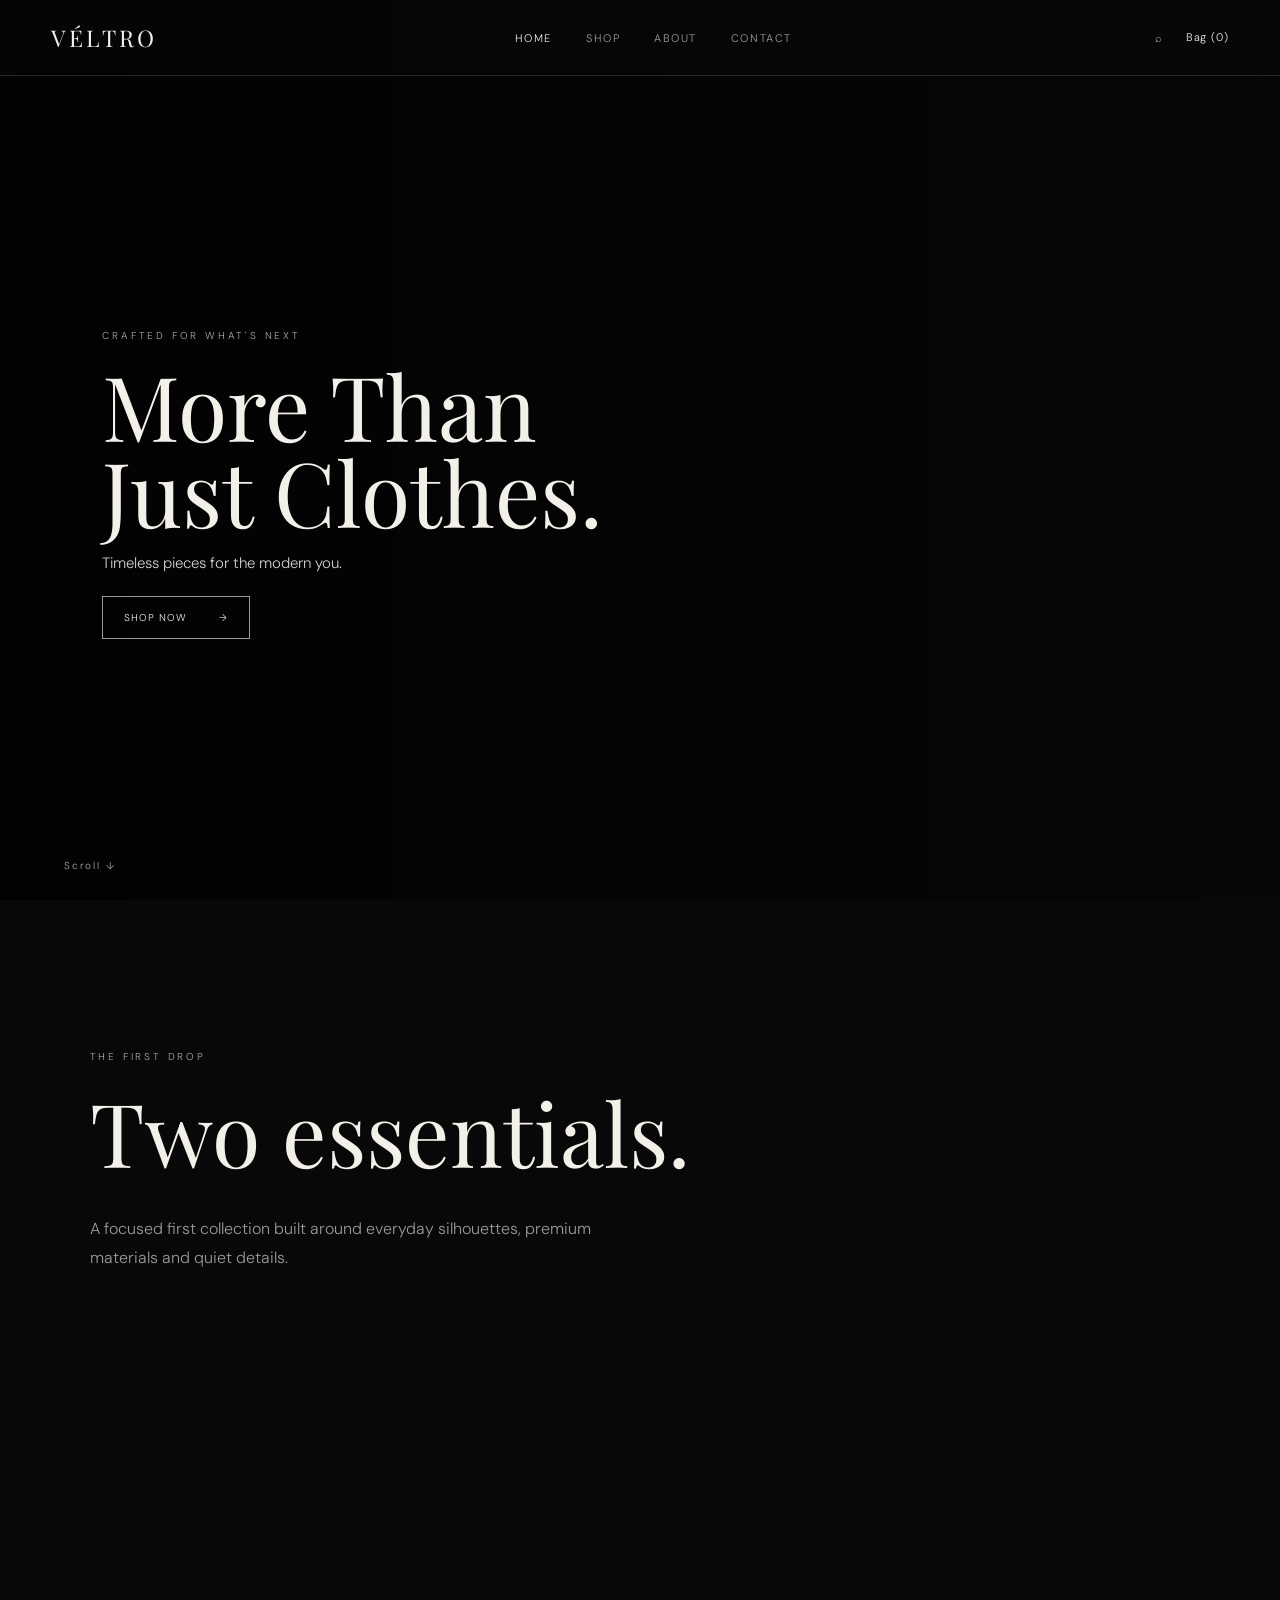
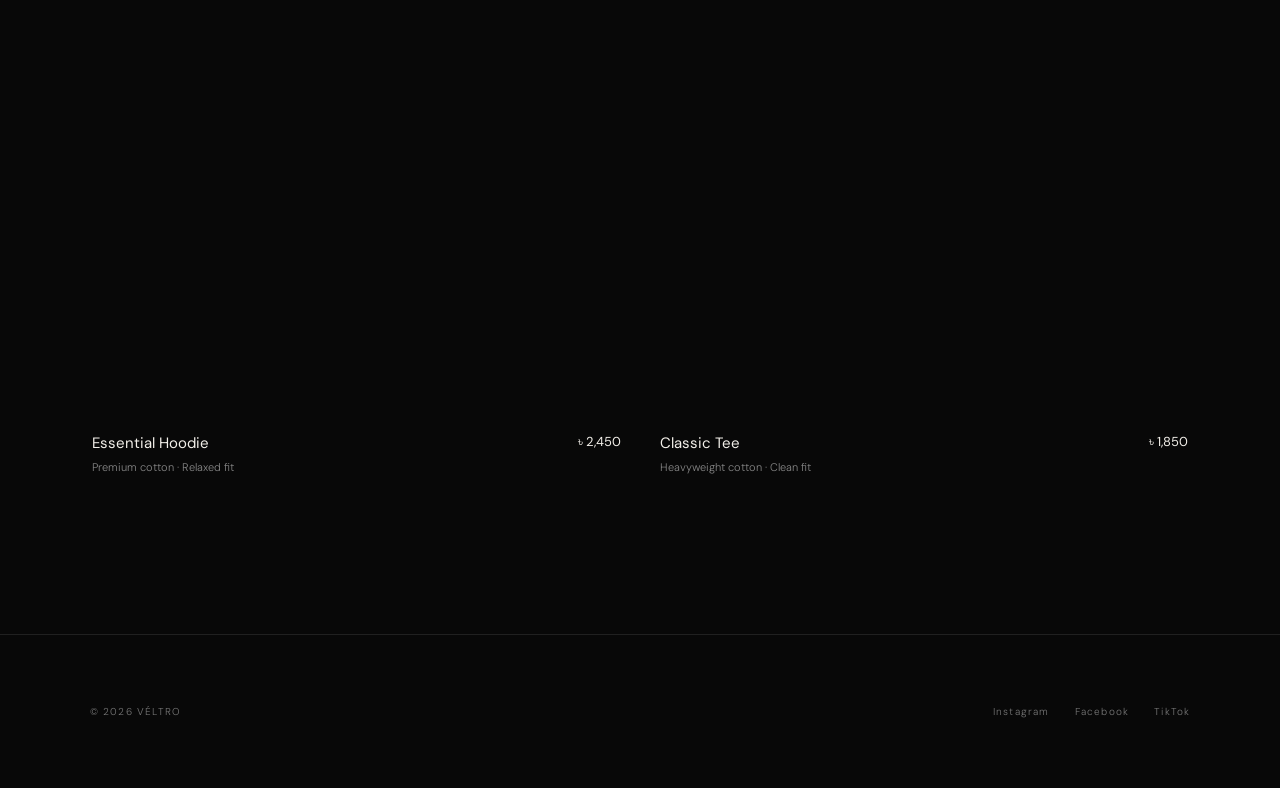
<file: index.html>
<!DOCTYPE html><html lang="en"><head><meta charset="UTF-8"><meta name="viewport" content="width=device-width,initial-scale=1.0"><title>More Than Just Clothes — VÉLTRO</title><link rel="preconnect" href="https://fonts.googleapis.com"><link rel="preconnect" href="https://fonts.gstatic.com" crossorigin><link href="https://fonts.googleapis.com/css2?family=DM+Sans:wght@300;400;500;600&family=Playfair+Display:wght@400;500&display=swap" rel="stylesheet"><link rel="stylesheet" href="style.css"></head><body>
<div id="transition" class="transition"><div class="transition-title">VÉLTRO</div><div class="transition-line"></div></div>
<header><a class="logo" href="index.html">VÉLTRO</a><nav><a href="index.html" data-transition="HOME" class="active">Home</a>
<a href="shop.html" data-transition="SHOP" class="">Shop</a>
<a href="about.html" data-transition="ABOUT" class="">About</a>
<a href="contact.html" data-transition="CONTACT" class="">Contact</a></nav><div class="actions"><button>⌕</button><a href="cart.html" data-transition="BAG">Bag (<span data-cart-count>0</span>)</a></div></header>

<main><section class="hero"><div class="hero-bg"></div><div class="hero-content"><p class="eyebrow">CRAFTED FOR WHAT'S NEXT</p><h1>More Than<br>Just Clothes.</h1><p class="sub">Timeless pieces for the modern you.</p><a class="outline-btn" href="shop.html" data-transition="SHOP">SHOP NOW <span>→</span></a></div><div class="scroll">Scroll ↓</div></section>
<section class="section"><p class="eyebrow">THE FIRST DROP</p><h2 class="section-title">Two essentials.</h2><p class="muted" style="max-width:520px">A focused first collection built around everyday silhouettes, premium materials and quiet details.</p><div class="products" style="margin-top:60px">
<a class="product-card" href="product.html?id=hoodie" data-transition="PRODUCT"><div class="product-image hoodie"></div><div class="product-info"><div><h3>Essential Hoodie</h3><p>Premium cotton · Relaxed fit</p></div><strong>৳ 2,450</strong></div></a>
<a class="product-card" href="product.html?id=tee" data-transition="PRODUCT"><div class="product-image tee"></div><div class="product-info"><div><h3>Classic Tee</h3><p>Heavyweight cotton · Clean fit</p></div><strong>৳ 1,850</strong></div></a></div></section></main>
<footer><span>© 2026 VÉLTRO</span><div class="socials"><a href="#">Instagram</a><a href="#">Facebook</a><a href="#">TikTok</a></div></footer>
<script src="script.js"></script></body></html>
</file>
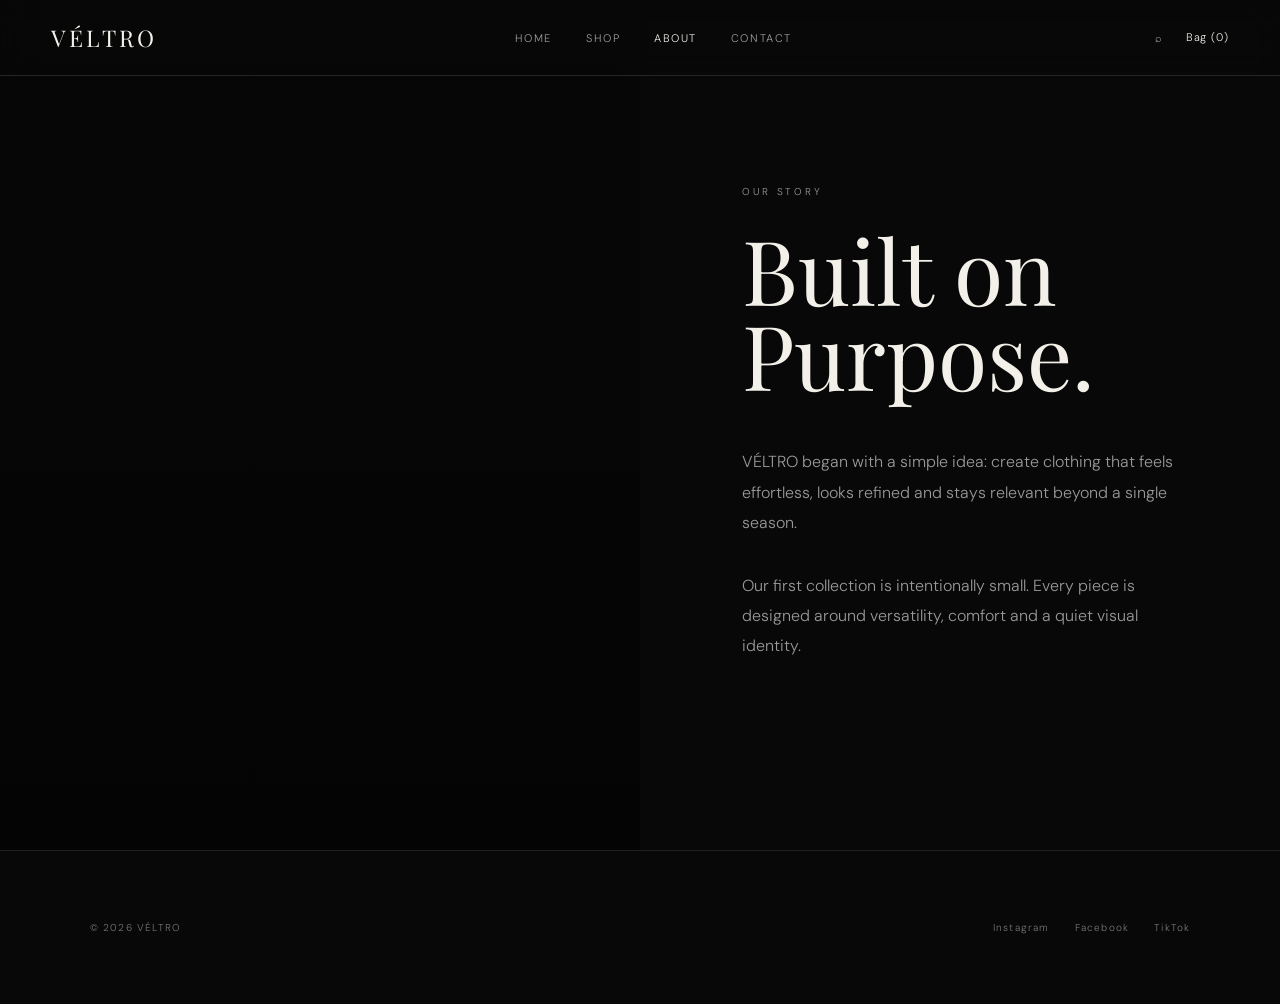
<file: about.html>
<!DOCTYPE html><html lang="en"><head><meta charset="UTF-8"><meta name="viewport" content="width=device-width,initial-scale=1.0"><title>About — VÉLTRO</title><link rel="preconnect" href="https://fonts.googleapis.com"><link rel="preconnect" href="https://fonts.gstatic.com" crossorigin><link href="https://fonts.googleapis.com/css2?family=DM+Sans:wght@300;400;500;600&family=Playfair+Display:wght@400;500&display=swap" rel="stylesheet"><link rel="stylesheet" href="style.css"></head><body>
<div id="transition" class="transition"><div class="transition-title">VÉLTRO</div><div class="transition-line"></div></div>
<header><a class="logo" href="index.html">VÉLTRO</a><nav><a href="index.html" data-transition="HOME" class="">Home</a>
<a href="shop.html" data-transition="SHOP" class="">Shop</a>
<a href="about.html" data-transition="ABOUT" class="active">About</a>
<a href="contact.html" data-transition="CONTACT" class="">Contact</a></nav><div class="actions"><button>⌕</button><a href="cart.html" data-transition="BAG">Bag (<span data-cart-count>0</span>)</a></div></header>

<main><section class="about"><div class="about-photo"></div><div class="about-copy"><p class="eyebrow">OUR STORY</p><h1>Built on<br>Purpose.</h1><p>VÉLTRO began with a simple idea: create clothing that feels effortless, looks refined and stays relevant beyond a single season.</p><p>Our first collection is intentionally small. Every piece is designed around versatility, comfort and a quiet visual identity.</p></div></section></main>
<footer><span>© 2026 VÉLTRO</span><div class="socials"><a href="#">Instagram</a><a href="#">Facebook</a><a href="#">TikTok</a></div></footer>
<script src="script.js"></script></body></html>
</file>
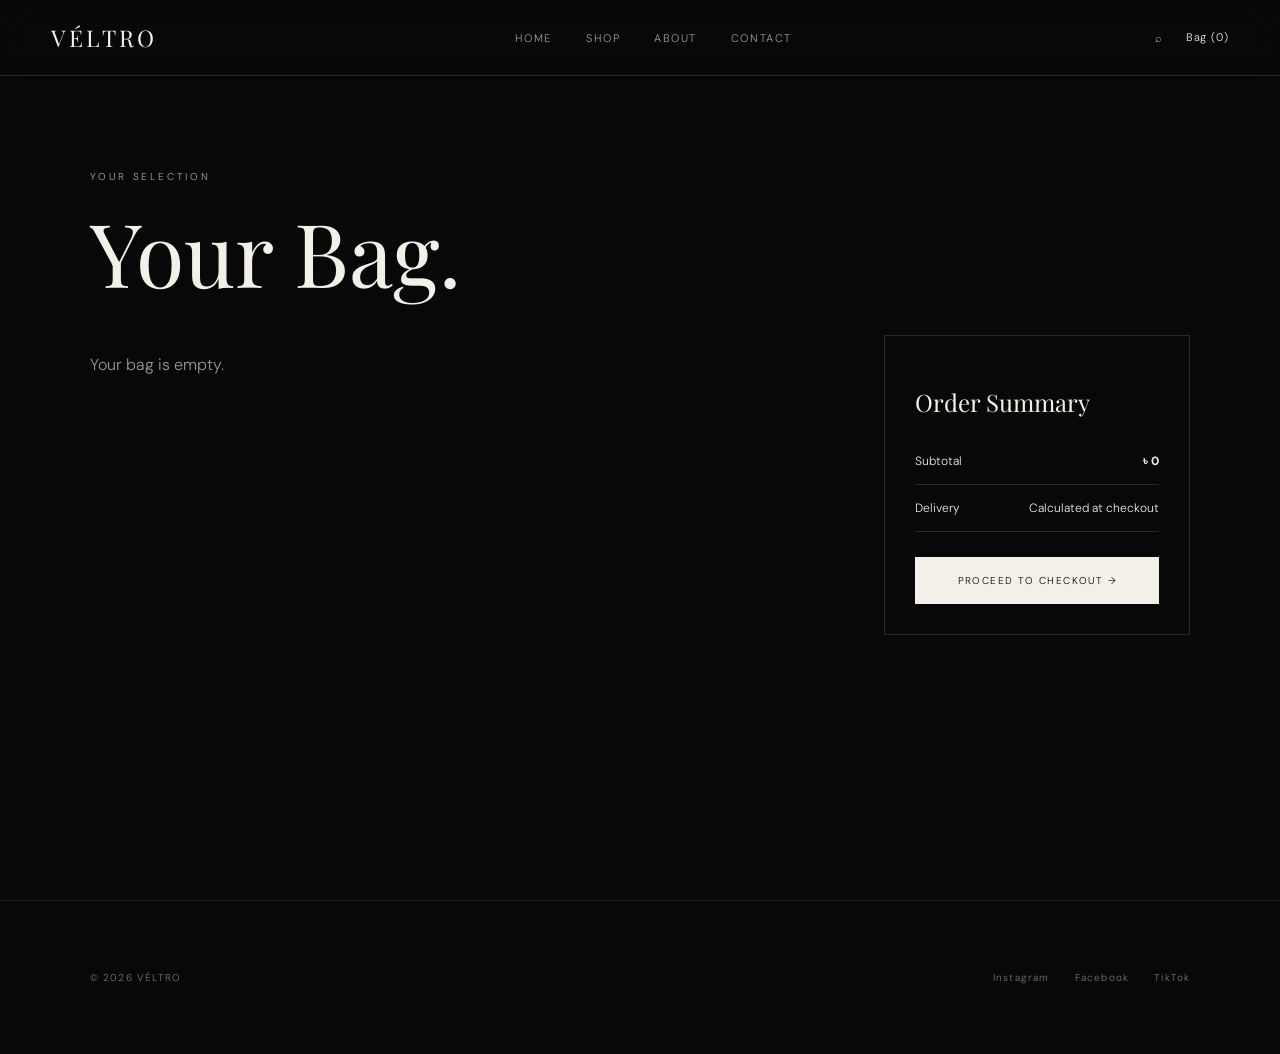
<file: cart.html>
<!DOCTYPE html><html lang="en"><head><meta charset="UTF-8"><meta name="viewport" content="width=device-width,initial-scale=1.0"><title>Your Bag — VÉLTRO</title><link rel="preconnect" href="https://fonts.googleapis.com"><link rel="preconnect" href="https://fonts.gstatic.com" crossorigin><link href="https://fonts.googleapis.com/css2?family=DM+Sans:wght@300;400;500;600&family=Playfair+Display:wght@400;500&display=swap" rel="stylesheet"><link rel="stylesheet" href="style.css"></head><body>
<div id="transition" class="transition"><div class="transition-title">VÉLTRO</div><div class="transition-line"></div></div>
<header><a class="logo" href="index.html">VÉLTRO</a><nav><a href="index.html" data-transition="HOME" class="">Home</a>
<a href="shop.html" data-transition="SHOP" class="">Shop</a>
<a href="about.html" data-transition="ABOUT" class="">About</a>
<a href="contact.html" data-transition="CONTACT" class="">Contact</a></nav><div class="actions"><button>⌕</button><a href="cart.html" data-transition="BAG">Bag (<span data-cart-count>0</span>)</a></div></header>

<main class="cart-page"><p class="eyebrow">YOUR SELECTION</p><h1 class="section-title">Your Bag.</h1><div class="cart-layout"><div id="cartItems"></div><aside class="summary"><h2>Order Summary</h2><div class="summary-row"><span>Subtotal</span><strong id="cartTotal">৳ 0</strong></div><div class="summary-row"><span>Delivery</span><span>Calculated at checkout</span></div><button class="checkout">PROCEED TO CHECKOUT →</button></aside></div></main>
<footer><span>© 2026 VÉLTRO</span><div class="socials"><a href="#">Instagram</a><a href="#">Facebook</a><a href="#">TikTok</a></div></footer>
<script src="script.js"></script></body></html>
</file>
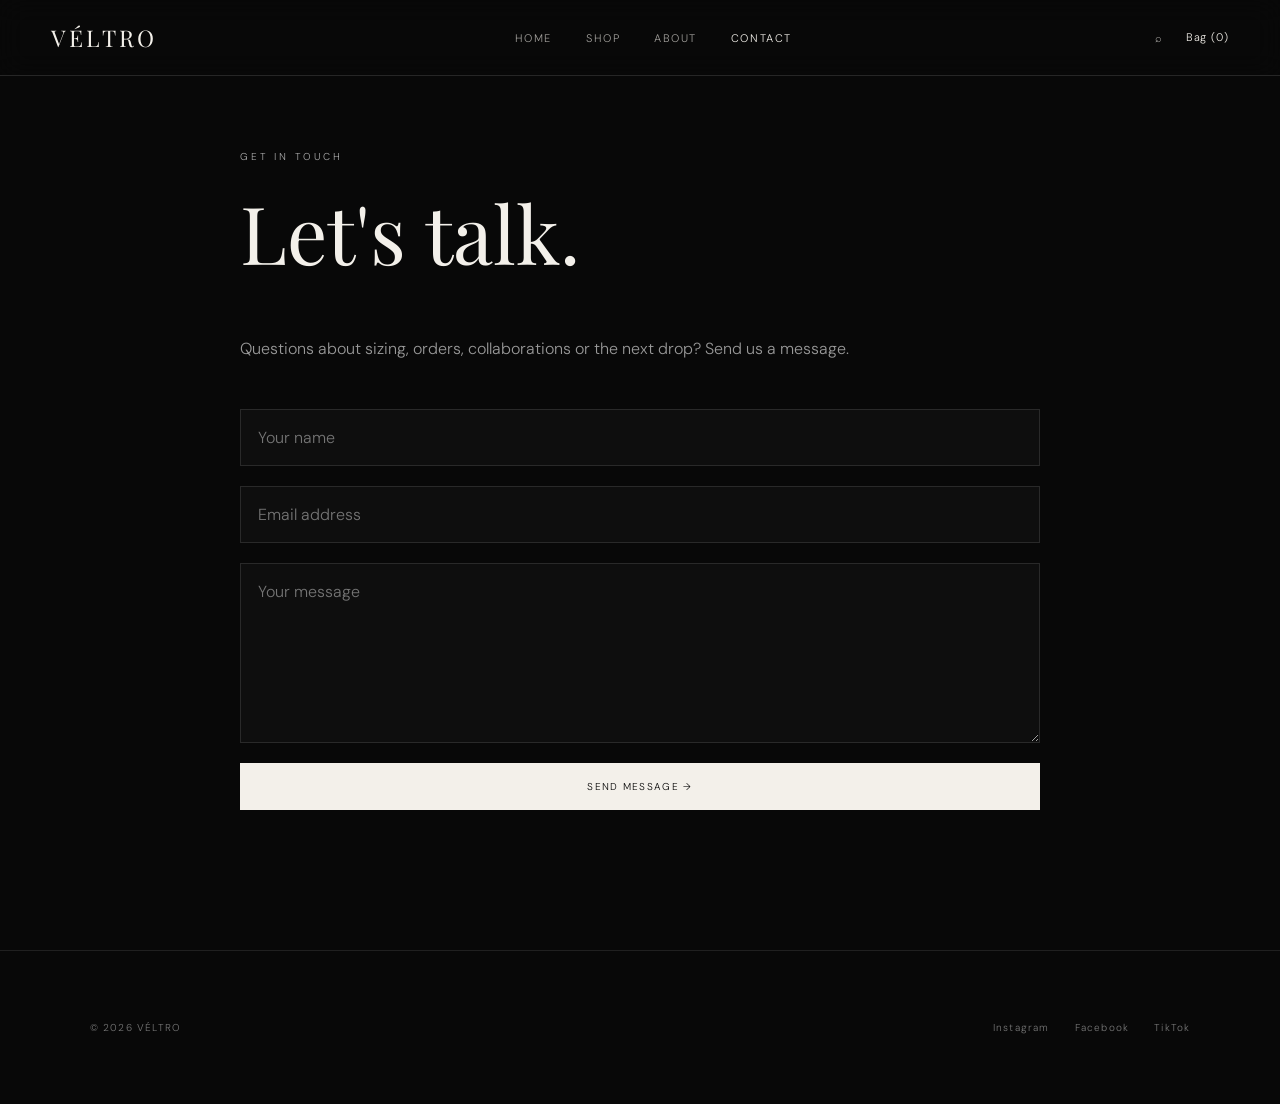
<file: contact.html>
<!DOCTYPE html><html lang="en"><head><meta charset="UTF-8"><meta name="viewport" content="width=device-width,initial-scale=1.0"><title>Contact — VÉLTRO</title><link rel="preconnect" href="https://fonts.googleapis.com"><link rel="preconnect" href="https://fonts.gstatic.com" crossorigin><link href="https://fonts.googleapis.com/css2?family=DM+Sans:wght@300;400;500;600&family=Playfair+Display:wght@400;500&display=swap" rel="stylesheet"><link rel="stylesheet" href="style.css"></head><body>
<div id="transition" class="transition"><div class="transition-title">VÉLTRO</div><div class="transition-line"></div></div>
<header><a class="logo" href="index.html">VÉLTRO</a><nav><a href="index.html" data-transition="HOME" class="">Home</a>
<a href="shop.html" data-transition="SHOP" class="">Shop</a>
<a href="about.html" data-transition="ABOUT" class="">About</a>
<a href="contact.html" data-transition="CONTACT" class="active">Contact</a></nav><div class="actions"><button>⌕</button><a href="cart.html" data-transition="BAG">Bag (<span data-cart-count>0</span>)</a></div></header>

<main><section class="section"><div class="contact-wrap"><p class="eyebrow">GET IN TOUCH</p><h1>Let's talk.</h1><p class="muted">Questions about sizing, orders, collaborations or the next drop? Send us a message.</p><form class="form" style="margin-top:45px" onsubmit="event.preventDefault();alert('Message sent — connect your form backend here.');"><input placeholder="Your name" required><input type="email" placeholder="Email address" required><textarea placeholder="Your message" required></textarea><button class="submit">SEND MESSAGE →</button></form></div></section></main>
<footer><span>© 2026 VÉLTRO</span><div class="socials"><a href="#">Instagram</a><a href="#">Facebook</a><a href="#">TikTok</a></div></footer>
<script src="script.js"></script></body></html>
</file>
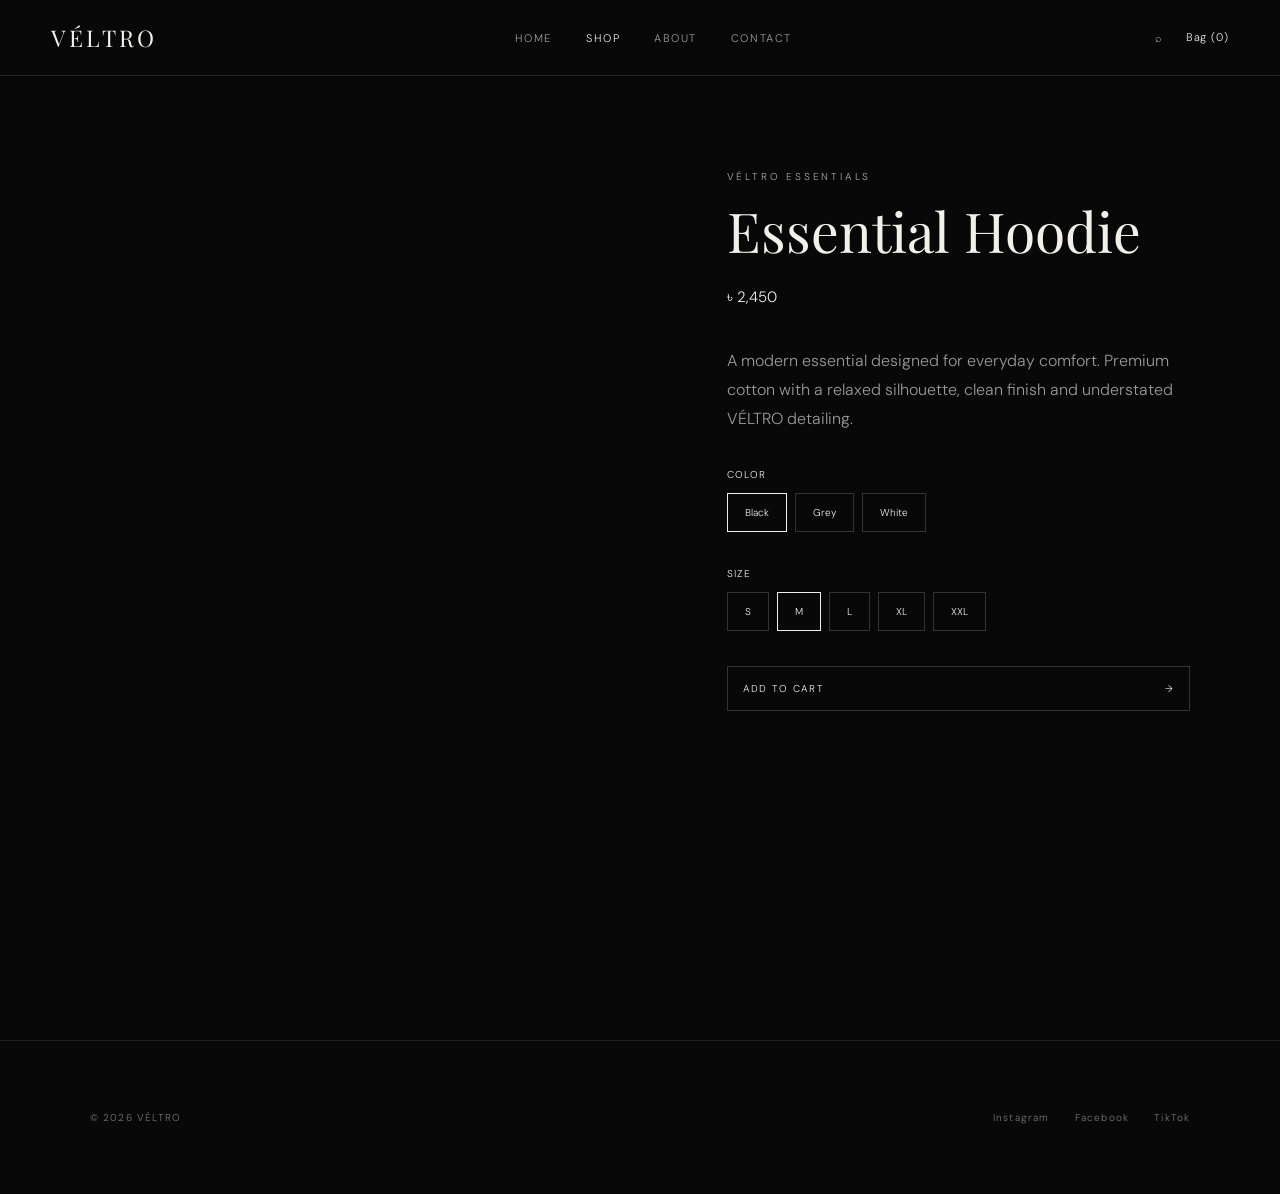
<file: product.html>
<!DOCTYPE html><html lang="en"><head><meta charset="UTF-8"><meta name="viewport" content="width=device-width,initial-scale=1.0"><title>Product — VÉLTRO</title><link rel="preconnect" href="https://fonts.googleapis.com"><link rel="preconnect" href="https://fonts.gstatic.com" crossorigin><link href="https://fonts.googleapis.com/css2?family=DM+Sans:wght@300;400;500;600&family=Playfair+Display:wght@400;500&display=swap" rel="stylesheet"><link rel="stylesheet" href="style.css"></head><body>
<div id="transition" class="transition"><div class="transition-title">VÉLTRO</div><div class="transition-line"></div></div>
<header><a class="logo" href="index.html">VÉLTRO</a><nav><a href="index.html" data-transition="HOME" class="">Home</a>
<a href="shop.html" data-transition="SHOP" class="active">Shop</a>
<a href="about.html" data-transition="ABOUT" class="">About</a>
<a href="contact.html" data-transition="CONTACT" class="">Contact</a></nav><div class="actions"><button>⌕</button><a href="cart.html" data-transition="BAG">Bag (<span data-cart-count>0</span>)</a></div></header>

<main><section class="detail"><div id="detailImage" class="detail-image hoodie"></div><div class="detail-info"><p class="eyebrow">VÉLTRO ESSENTIALS</p><h1 id="productName">Essential Hoodie</h1><div class="price" id="productPrice">৳ 2,450</div><p class="detail-desc">A modern essential designed for everyday comfort. Premium cotton with a relaxed silhouette, clean finish and understated VÉLTRO detailing.</p><div class="option-label">Color</div><div class="sizes"><button class="size selected">Black</button><button class="size">Grey</button><button class="size">White</button></div><div class="option-label">Size</div><div class="sizes"><button class="size">S</button><button class="size selected">M</button><button class="size">L</button><button class="size">XL</button><button class="size">XXL</button></div><button class="add-btn" id="detailAdd">ADD TO CART <span>→</span></button></div></section></main>
<script>
const q=new URLSearchParams(location.search),id=q.get("id")||"hoodie";
const data={hoodie:{name:"Essential Hoodie",price:2450,cls:"hoodie"},tee:{name:"Classic Tee",price:1850,cls:"tee"}};
const p=data[id]||data.hoodie; document.getElementById("productName").textContent=p.name;document.getElementById("productPrice").textContent="৳ "+p.price.toLocaleString();document.getElementById("detailImage").className="detail-image "+p.cls;document.getElementById("detailAdd").dataset.add=id;document.getElementById("detailAdd").addEventListener("click",()=>add(id));
document.querySelectorAll(".size").forEach(x=>x.addEventListener("click",()=>{if(x.parentElement===document.querySelector(".sizes")){x.parentElement.querySelectorAll(".size").forEach(y=>y.classList.remove("selected"));x.classList.add("selected")}}));
</script>
<footer><span>© 2026 VÉLTRO</span><div class="socials"><a href="#">Instagram</a><a href="#">Facebook</a><a href="#">TikTok</a></div></footer>
<script src="script.js"></script></body></html>
</file>
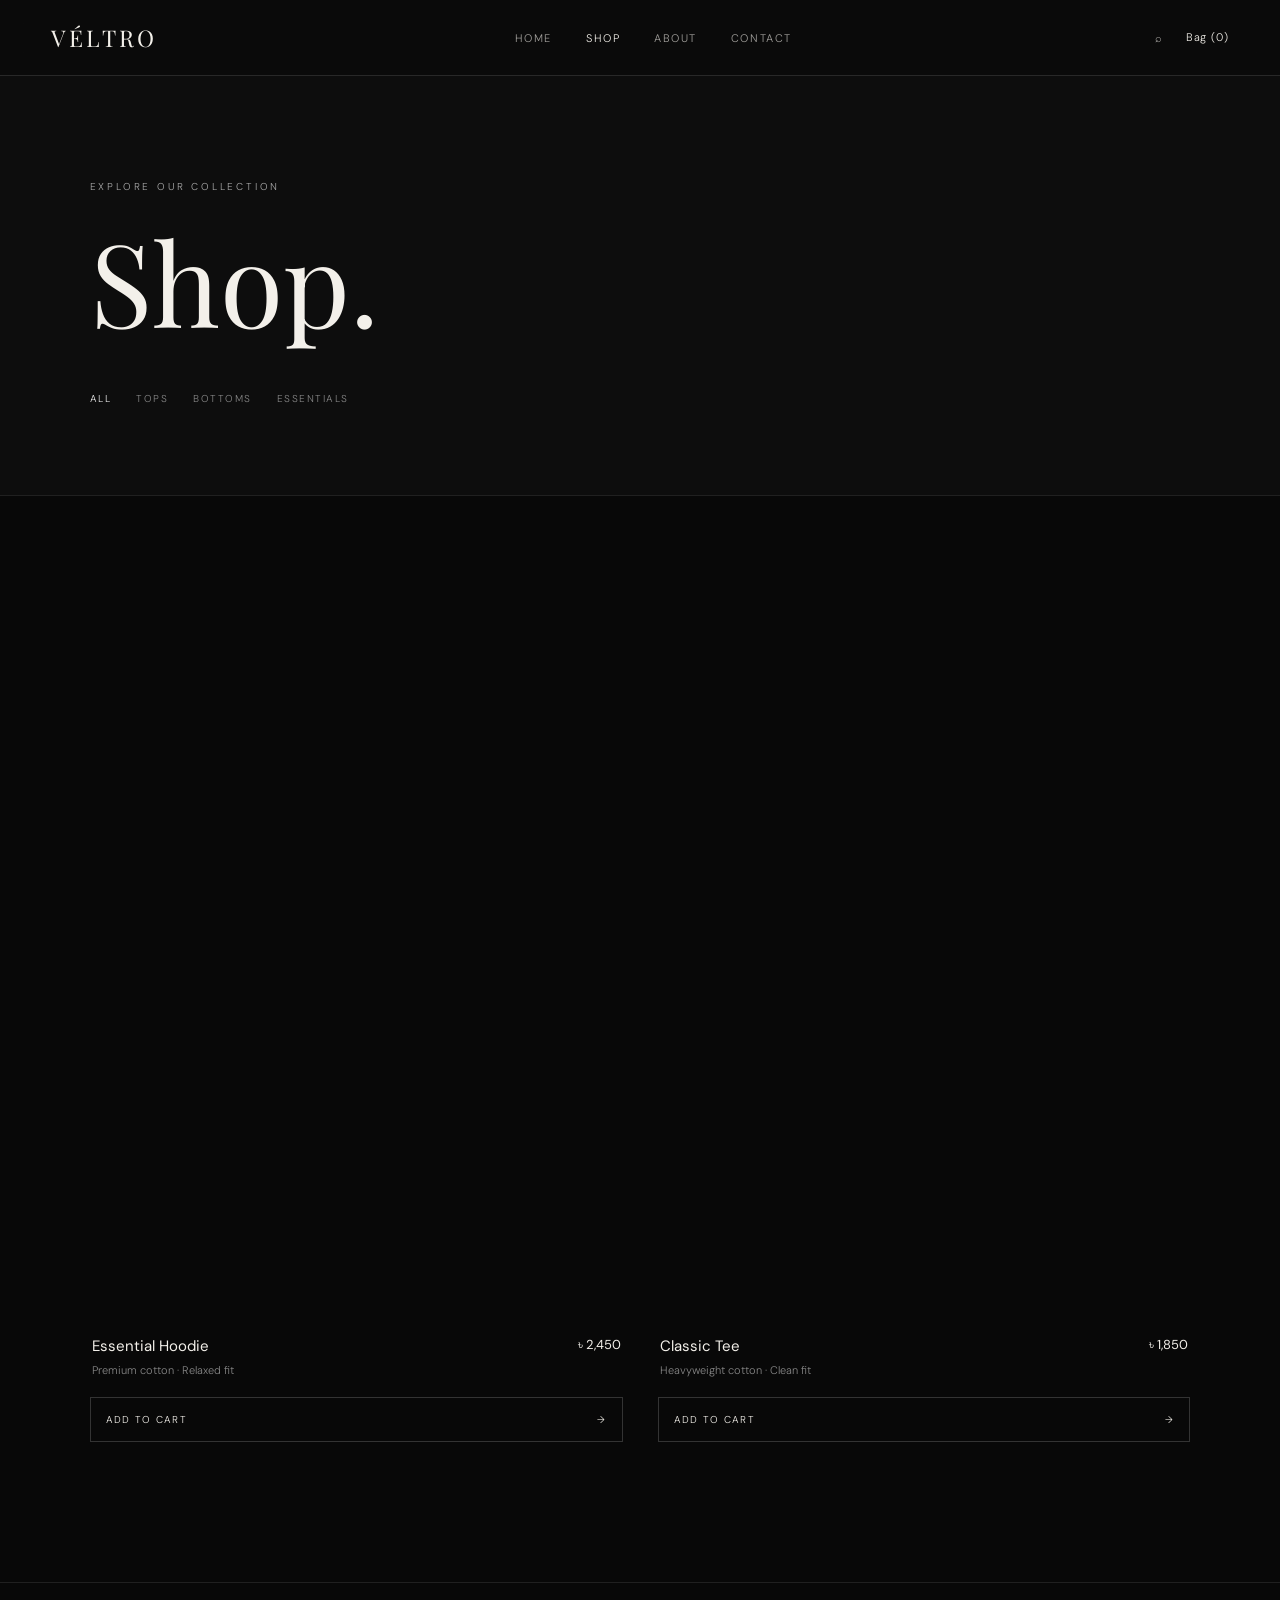
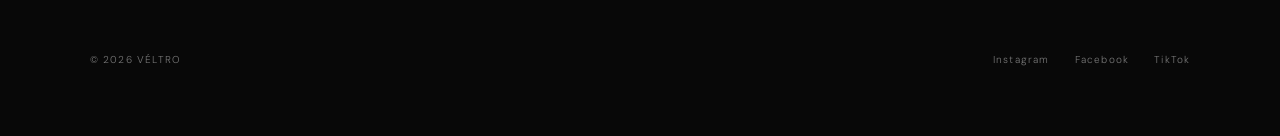
<file: shop.html>
<!DOCTYPE html><html lang="en"><head><meta charset="UTF-8"><meta name="viewport" content="width=device-width,initial-scale=1.0"><title>Shop — VÉLTRO</title><link rel="preconnect" href="https://fonts.googleapis.com"><link rel="preconnect" href="https://fonts.gstatic.com" crossorigin><link href="https://fonts.googleapis.com/css2?family=DM+Sans:wght@300;400;500;600&family=Playfair+Display:wght@400;500&display=swap" rel="stylesheet"><link rel="stylesheet" href="style.css"></head><body>
<div id="transition" class="transition"><div class="transition-title">VÉLTRO</div><div class="transition-line"></div></div>
<header><a class="logo" href="index.html">VÉLTRO</a><nav><a href="index.html" data-transition="HOME" class="">Home</a>
<a href="shop.html" data-transition="SHOP" class="active">Shop</a>
<a href="about.html" data-transition="ABOUT" class="">About</a>
<a href="contact.html" data-transition="CONTACT" class="">Contact</a></nav><div class="actions"><button>⌕</button><a href="cart.html" data-transition="BAG">Bag (<span data-cart-count>0</span>)</a></div></header>

<main><section class="page-hero"><p class="eyebrow">EXPLORE OUR COLLECTION</p><h1 class="page-title">Shop.</h1><div class="filters"><span>All</span><span>Tops</span><span>Bottoms</span><span>Essentials</span></div></section>
<section class="section"><div class="products">
<article class="product-card"><a href="product.html?id=hoodie" data-transition="PRODUCT"><div class="product-image hoodie"></div></a><div class="product-info"><div><h3>Essential Hoodie</h3><p>Premium cotton · Relaxed fit</p></div><strong>৳ 2,450</strong></div><button class="add-btn" data-add="hoodie">ADD TO CART <span>→</span></button></article>
<article class="product-card"><a href="product.html?id=tee" data-transition="PRODUCT"><div class="product-image tee"></div></a><div class="product-info"><div><h3>Classic Tee</h3><p>Heavyweight cotton · Clean fit</p></div><strong>৳ 1,850</strong></div><button class="add-btn" data-add="tee">ADD TO CART <span>→</span></button></article>
</div></section></main>
<footer><span>© 2026 VÉLTRO</span><div class="socials"><a href="#">Instagram</a><a href="#">Facebook</a><a href="#">TikTok</a></div></footer>
<script src="script.js"></script></body></html>
</file>
<file: style.css>
*{box-sizing:border-box}html{scroll-behavior:smooth}body{margin:0;background:#080808;color:#f3f0ea;font-family:"DM Sans",Arial,sans-serif;font-weight:300}a{text-decoration:none;color:inherit}button{font:inherit;color:inherit;background:none;border:0;cursor:pointer}
header{position:fixed;top:0;left:0;width:100%;height:76px;padding:0 4vw;display:flex;align-items:center;justify-content:space-between;z-index:50;border-bottom:1px solid rgba(255,255,255,.12);backdrop-filter:blur(14px);background:rgba(8,8,8,.5)}
.logo{font-family:"Playfair Display",serif;font-size:23px;letter-spacing:.15em}nav{display:flex;gap:34px;font-size:11px;letter-spacing:.14em;text-transform:uppercase}nav a{opacity:.65;transition:.25s}nav a:hover,nav a.active{opacity:1}.actions{display:flex;gap:18px;font-size:11px;letter-spacing:.08em}.actions button{opacity:.8}.actions button:hover{opacity:1}
.hero{height:100vh;min-height:650px;position:relative;display:flex;align-items:center;overflow:hidden}.hero-bg{position:absolute;inset:0;background:linear-gradient(90deg,rgba(0,0,0,.75),rgba(0,0,0,.15)),url("https://images.unsplash.com/photo-1529139574466-a303027c1d8b?auto=format&fit=crop&w=2200&q=85") center/cover;filter:saturate(.65)}.hero-content{position:relative;z-index:2;margin-left:8vw;margin-top:45px}.eyebrow{font-size:10px;letter-spacing:.28em;color:#aaa;text-transform:uppercase}.hero h1,.page-title,.about-copy h1{font-family:"Playfair Display",serif;font-weight:400}.hero h1{font-size:clamp(55px,7vw,105px);line-height:.95;margin:20px 0}.sub{font-size:15px;color:#d0d0d0;margin-bottom:32px}.outline-btn{border:1px solid rgba(255,255,255,.6);padding:14px 21px;letter-spacing:.1em;font-size:10px;transition:.3s}.outline-btn span{margin-left:28px}.outline-btn:hover{background:#f3f0ea;color:#080808}.scroll{position:absolute;bottom:28px;left:5vw;font-size:10px;letter-spacing:.18em;color:#aaa}
.section{padding:140px 7vw}.section-title{font-family:"Playfair Display",serif;font-weight:400;font-size:clamp(52px,7vw,88px);margin:10px 0 25px}.muted{color:#999;line-height:1.8}
.products{display:grid;grid-template-columns:repeat(2,1fr);gap:35px}.product-image{height:min(60vw,680px);background-size:cover;background-position:center;transition:.7s;filter:saturate(.72)}.product-card:hover .product-image{transform:scale(1.02)}.hoodie{background-image:url("https://images.unsplash.com/photo-1551488831-00ddcb6c6bd3?auto=format&fit=crop&w=1300&q=85")}.tee{background-image:url("https://images.unsplash.com/photo-1521572163474-6864f9cf17ab?auto=format&fit=crop&w=1300&q=85")}.product-info{display:flex;justify-content:space-between;padding:20px 2px}.product-info h3{font-size:15px;font-weight:400;margin:0 0 7px}.product-info p{font-size:11px;color:#888;margin:0}.product-info strong{font-size:13px;font-weight:400}.add-btn{width:100%;border:1px solid #333;padding:15px;text-align:left;font-size:10px;letter-spacing:.13em;transition:.3s}.add-btn span{float:right}.add-btn:hover{background:#f3f0ea;color:#080808}
.page-hero{padding:170px 7vw 90px;min-height:390px;background:#0d0d0d;border-bottom:1px solid #202020}.page-title{font-size:clamp(65px,9vw,125px);margin:10px 0}.filters{display:flex;gap:25px;font-size:10px;letter-spacing:.15em;text-transform:uppercase;color:#888;margin-top:35px}.filters span:first-child{color:#eee}
.detail{padding:130px 7vw;display:grid;grid-template-columns:1.1fr .9fr;gap:70px}.detail-image{height:780px;background-size:cover;background-position:center}.detail-info{padding-top:30px}.detail-info h1{font-family:"Playfair Display",serif;font-weight:400;font-size:55px;margin:10px 0}.price{font-size:15px;margin:20px 0 40px}.detail-desc{color:#999;line-height:1.8;max-width:480px}.option-label{font-size:10px;letter-spacing:.14em;text-transform:uppercase;margin:35px 0 12px}.sizes{display:flex;gap:8px}.size{border:1px solid #333;padding:12px 17px;font-size:10px}.size.selected{border-color:#eee}.detail .add-btn{margin-top:35px}
.about{display:grid;grid-template-columns:1fr 1fr;min-height:850px}.about-photo{background:linear-gradient(rgba(0,0,0,.2),rgba(0,0,0,.5)),url("https://images.unsplash.com/photo-1490481651871-ab68de25d43d?auto=format&fit=crop&w=1500&q=85") center/cover}.about-copy{padding:12vw 8vw;display:flex;flex-direction:column;justify-content:center}.about-copy h1{font-size:clamp(60px,7vw,100px);line-height:.95;margin:15px 0 35px}.about-copy p{color:#999;line-height:1.9;max-width:500px}
.contact-wrap{max-width:800px;margin:auto}.contact-wrap h1{font-family:"Playfair Display",serif;font-weight:400;font-size:80px;margin:15px 0 50px}.form{display:grid;gap:20px}.form input,.form textarea{width:100%;background:#0e0e0e;border:1px solid #292929;padding:17px;color:#eee;font:inherit;outline:none}.form textarea{min-height:180px;resize:vertical}.form input:focus,.form textarea:focus{border-color:#777}.submit{background:#f3f0ea;color:#080808;padding:17px;letter-spacing:.13em;font-size:10px}
.cart-page{min-height:100vh;padding:160px 7vw 100px}.cart-layout{display:grid;grid-template-columns:1.4fr .6fr;gap:80px}.cart-item{display:grid;grid-template-columns:120px 1fr auto;gap:20px;padding:20px 0;border-bottom:1px solid #292929}.cart-thumb{height:145px;background-size:cover;background-position:center}.cart-item h3{font-size:15px;font-weight:400}.cart-item p{font-size:11px;color:#888}.remove{color:#888;font-size:12px}.summary{border:1px solid #292929;padding:30px;height:max-content}.summary h2{font-family:"Playfair Display",serif;font-weight:400}.summary-row{display:flex;justify-content:space-between;padding:15px 0;border-bottom:1px solid #292929;font-size:12px}.checkout{width:100%;background:#f3f0ea;color:#080808;padding:17px;margin-top:25px;font-size:10px;letter-spacing:.14em}
footer{padding:70px 7vw;border-top:1px solid #202020;display:flex;justify-content:space-between;color:#777;font-size:10px;letter-spacing:.12em}.socials{display:flex;gap:25px}
.transition{position:fixed;inset:0;background:#080808;z-index:100;display:flex;flex-direction:column;align-items:center;justify-content:center;pointer-events:none;opacity:0}.transition-title{font-family:"Playfair Display",serif;font-size:clamp(50px,9vw,120px);letter-spacing:.3em;transform:translateY(35px);opacity:0}.transition-line{height:1px;background:#eee;width:0;margin-top:25px}.transition.active{animation:fadeIn .12s forwards}.transition.active .transition-title{animation:titleIn .5s .1s forwards}.transition.active .transition-line{animation:lineIn .6s .22s forwards}.transition.exit{animation:fadeOut .65s forwards}.transition.exit .transition-title{animation:titleOut .45s forwards}.transition.exit .transition-line{animation:lineOut .45s forwards}@keyframes fadeIn{to{opacity:1}}@keyframes fadeOut{to{opacity:0}}@keyframes titleIn{to{opacity:1;transform:translateY(0)}}@keyframes titleOut{to{opacity:0;transform:translateY(-25px)}}@keyframes lineIn{to{width:100px}}@keyframes lineOut{to{width:0}}
@media(max-width:700px){header{height:64px;padding:0 20px}nav{display:none}.logo{font-size:19px}.hero{min-height:700px}.hero-content{margin-left:25px}.hero h1{font-size:55px}.section,.cart-page{padding:105px 22px}.products,.detail,.about,.cart-layout{grid-template-columns:1fr}.product-image{height:120vw}.detail{gap:30px}.detail-image{height:120vw}.detail-info h1{font-size:44px}.about-photo{min-height:500px}.contact-wrap h1{font-size:58px}.cart-item{grid-template-columns:80px 1fr auto}.cart-thumb{height:100px}footer{padding:50px 22px;gap:20px;flex-direction:column}}
</file>
